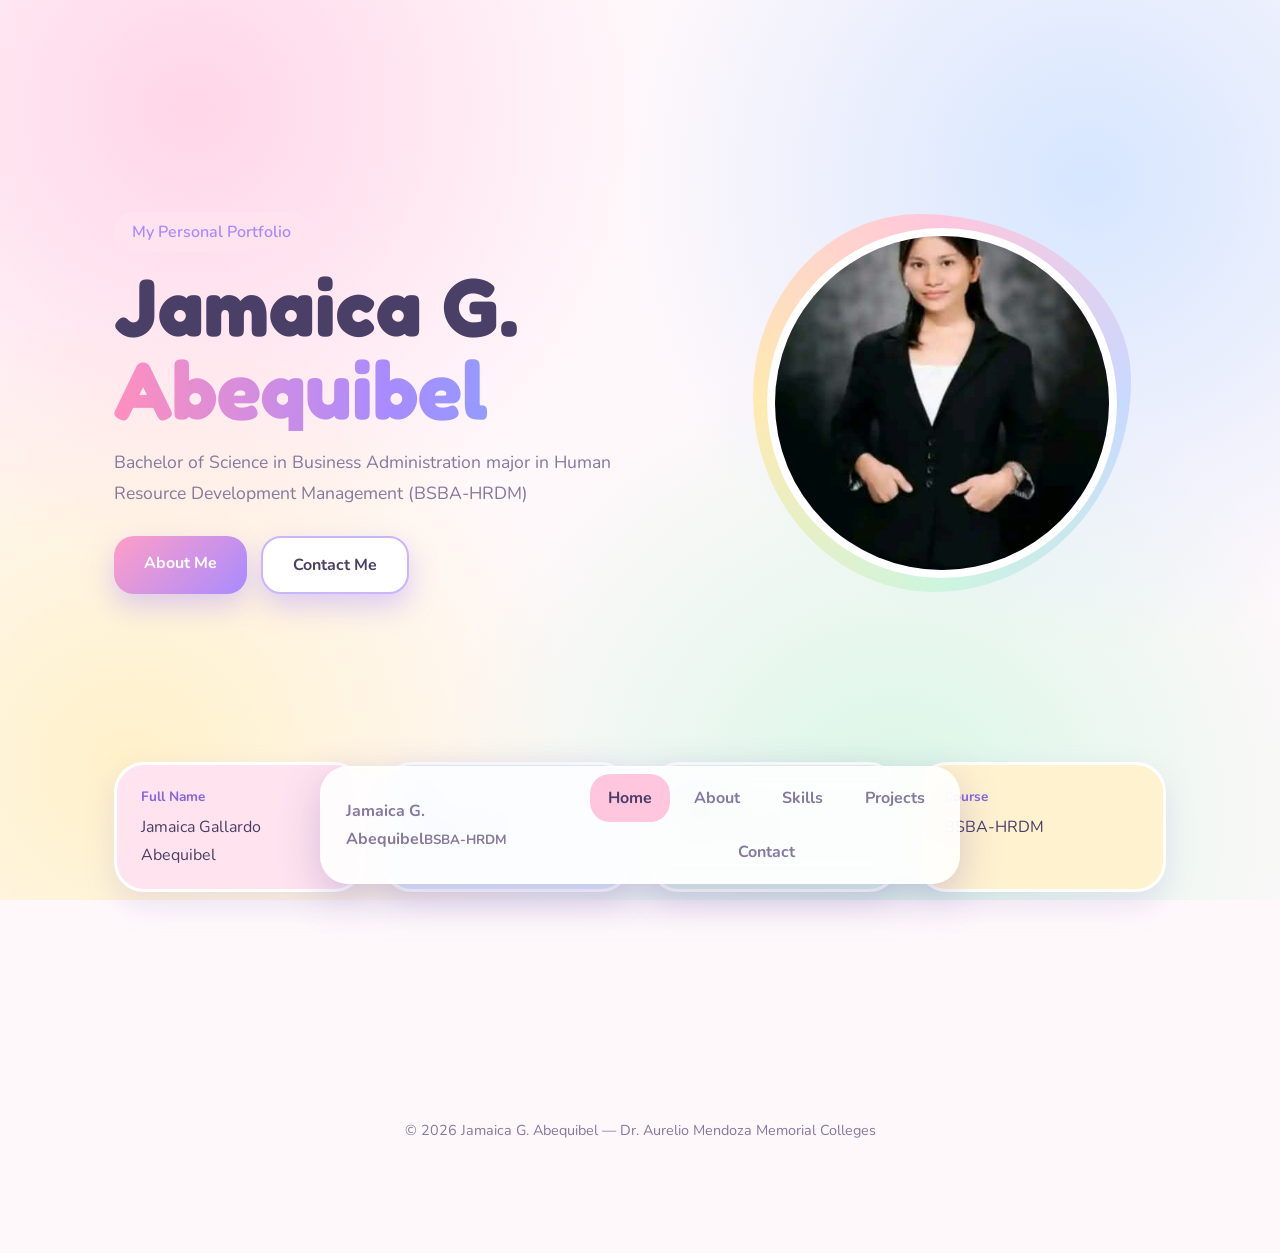
<file: index.html>
<!DOCTYPE html>
<html lang="en">
<head>
<meta charset="UTF-8">
<meta name="viewport" content="width=device-width, initial-scale=1.0">
<title>Home | Jamaica G. Abequibel</title>
<link rel="preconnect" href="https://fonts.googleapis.com">
<link rel="preconnect" href="https://fonts.gstatic.com" crossorigin>
<link href="https://fonts.googleapis.com/css2?family=Fredoka:wght@400;500;600;700&family=Nunito:wght@400;600;700;800&display=swap" rel="stylesheet">
<link rel="stylesheet" href="style.css">
</head>
<body>
<header class="top">
<a class="brand" href="index.html">Jamaica G. Abequibel<small>BSBA-HRDM</small></a>
<nav><ul><li><a href="index.html" class="on">Home</a></li><li><a href="about.html">About</a></li><li><a href="skills.html">Skills</a></li><li><a href="projects.html">Projects</a></li><li><a href="contact.html">Contact</a></li></ul></nav>
</header>
<main>
<section class="hero intro">
<div>
<span class="tag">My Personal Portfolio</span>
<h1>Jamaica G.<span>Abequibel</span></h1>
<p class="course">Bachelor of Science in Business Administration major in Human Resource Development Management (BSBA-HRDM)</p>
<div class="btns"><a class="btn" href="about.html">About Me</a><a class="btn alt" href="contact.html">Contact Me</a></div>
</div>
<div class="avatar "><div class="ph"><span>JA</span><img src="./images/43c9ed88-39f5-4f88-b96b-5dd53f4822dc.jfif" alt="Profile picture of Jamaica G. Abequibel" onerror="this.remove()"></div></div>
</section>
<section class="facts">
<div class="fact"><b>Full Name</b>Jamaica Gallardo Abequibel</div>
<div class="fact"><b>Age</b>18 years old</div>
<div class="fact"><b>Birthday</b>May 13, 2008</div>
<div class="fact"><b>Course</b>BSBA-HRDM</div>
</section>
</main>
<footer>&copy; 2026 Jamaica G. Abequibel &mdash; Dr. Aurelio Mendoza Memorial Colleges</footer>
</body>
</html>
</file>
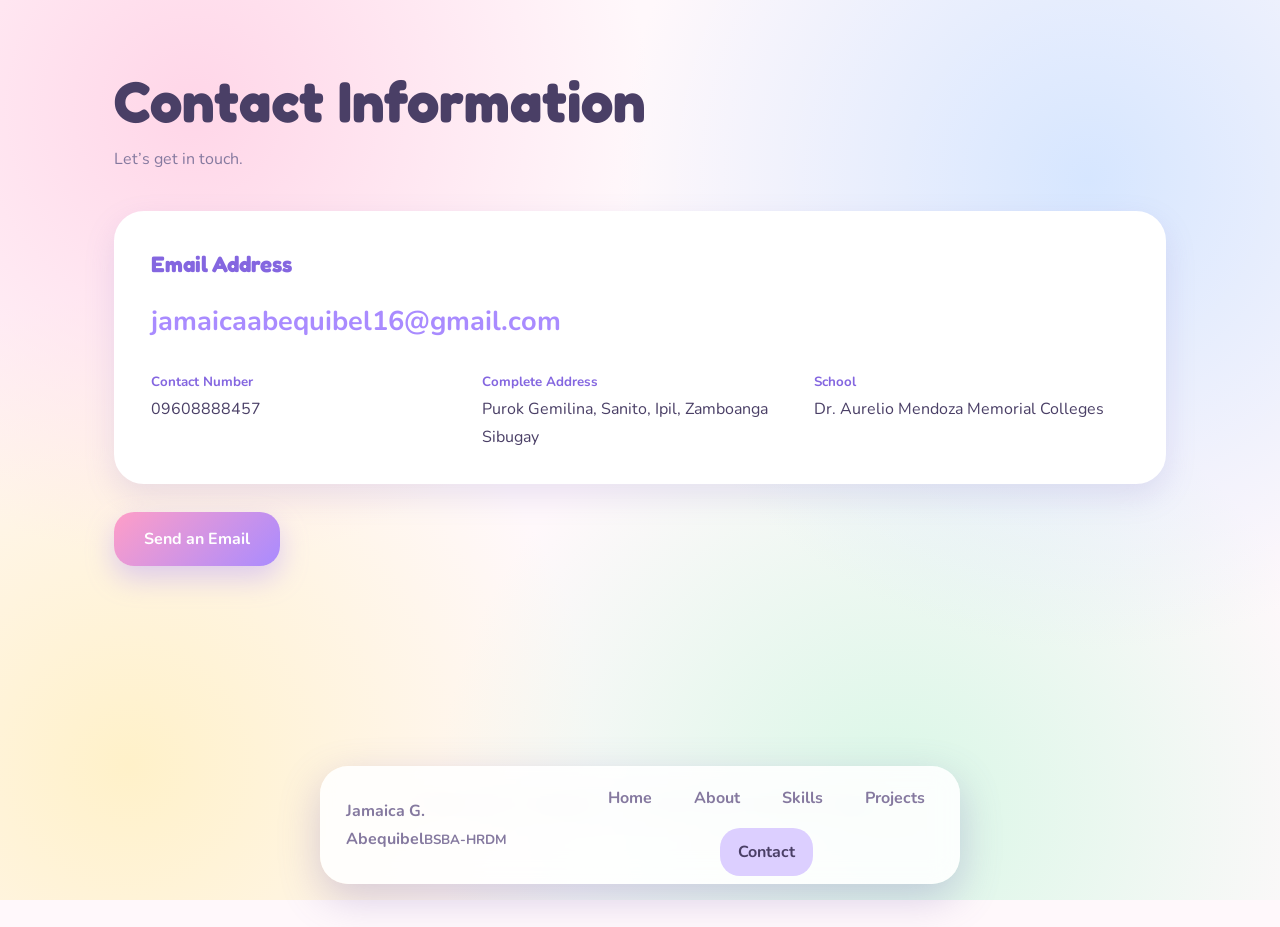
<file: contact.html>
<!DOCTYPE html>
<html lang="en">
<head>
<meta charset="UTF-8">
<meta name="viewport" content="width=device-width, initial-scale=1.0">
<title>Contact | Jamaica G. Abequibel</title>
<link rel="preconnect" href="https://fonts.googleapis.com">
<link rel="preconnect" href="https://fonts.gstatic.com" crossorigin>
<link href="https://fonts.googleapis.com/css2?family=Fredoka:wght@400;500;600;700&family=Nunito:wght@400;600;700;800&display=swap" rel="stylesheet">
<link rel="stylesheet" href="style.css">
</head>
<body>
<header class="top">
<a class="brand" href="index.html">Jamaica G. Abequibel<small>BSBA-HRDM</small></a>
<nav><ul><li><a href="index.html">Home</a></li><li><a href="about.html">About</a></li><li><a href="skills.html">Skills</a></li><li><a href="projects.html">Projects</a></li><li><a href="contact.html" class="on">Contact</a></li></ul></nav>
</header>
<main>
<section class="intro"><h2 class="title">Contact Information</h2><p class="lead">Let&rsquo;s get in touch.</p>
<div class="block"><h3>Email Address</h3><a class="mail" href="mailto:jamaicaabequibel16@gmail.com">jamaicaabequibel16@gmail.com</a>
<div class="pairs"><div><small>Contact Number</small><p>09608888457</p></div><div><small>Complete Address</small><p>Purok Gemilina, Sanito, Ipil, Zamboanga Sibugay</p></div><div><small>School</small><p>Dr. Aurelio Mendoza Memorial Colleges</p></div></div></div>
<div class="btns"><a class="btn" href="mailto:jamaicaabequibel16@gmail.com">Send an Email</a></div></section>
</main>
<footer>&copy; 2026 Jamaica G. Abequibel &mdash; Dr. Aurelio Mendoza Memorial Colleges</footer>
</body>
</html>
</file>
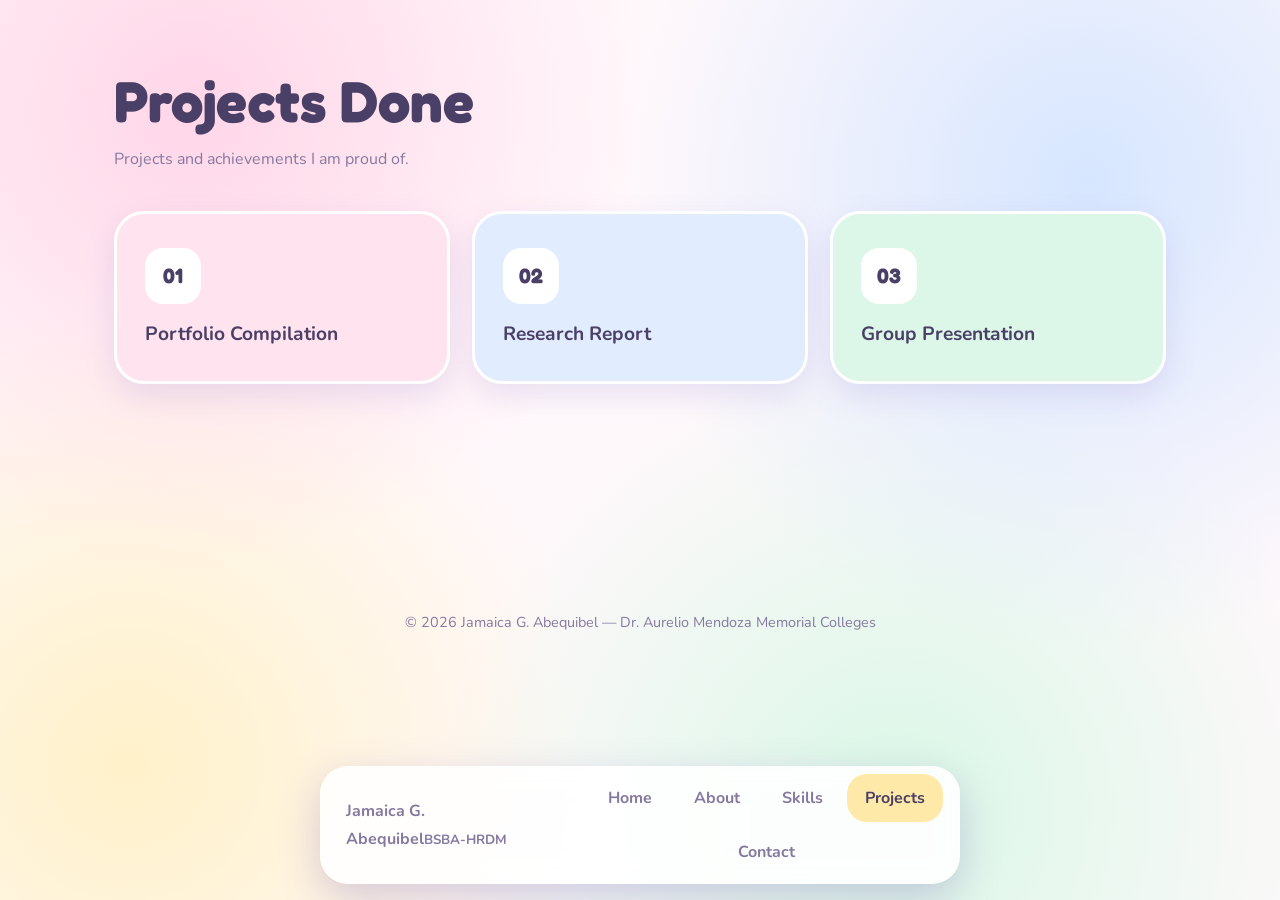
<file: projects.html>
<!DOCTYPE html>
<html lang="en">
<head>
<meta charset="UTF-8">
<meta name="viewport" content="width=device-width, initial-scale=1.0">
<title>Projects | Jamaica G. Abequibel</title>
<link rel="preconnect" href="https://fonts.googleapis.com">
<link rel="preconnect" href="https://fonts.gstatic.com" crossorigin>
<link href="https://fonts.googleapis.com/css2?family=Fredoka:wght@400;500;600;700&family=Nunito:wght@400;600;700;800&display=swap" rel="stylesheet">
<link rel="stylesheet" href="style.css">
</head>
<body>
<header class="top">
<a class="brand" href="index.html">Jamaica G. Abequibel<small>BSBA-HRDM</small></a>
<nav><ul><li><a href="index.html">Home</a></li><li><a href="about.html">About</a></li><li><a href="skills.html">Skills</a></li><li><a href="projects.html" class="on">Projects</a></li><li><a href="contact.html">Contact</a></li></ul></nav>
</header>
<main>
<section class="intro"><h2 class="title">Projects Done</h2><p class="lead">Projects and achievements I am proud of.</p><div class="cards"><div class="card"><div class="ico">01</div><h3>Portfolio Compilation</h3></div><div class="card"><div class="ico">02</div><h3>Research Report</h3></div><div class="card"><div class="ico">03</div><h3>Group Presentation</h3></div></div></section>
</main>
<footer>&copy; 2026 Jamaica G. Abequibel &mdash; Dr. Aurelio Mendoza Memorial Colleges</footer>
</body>
</html>
</file>
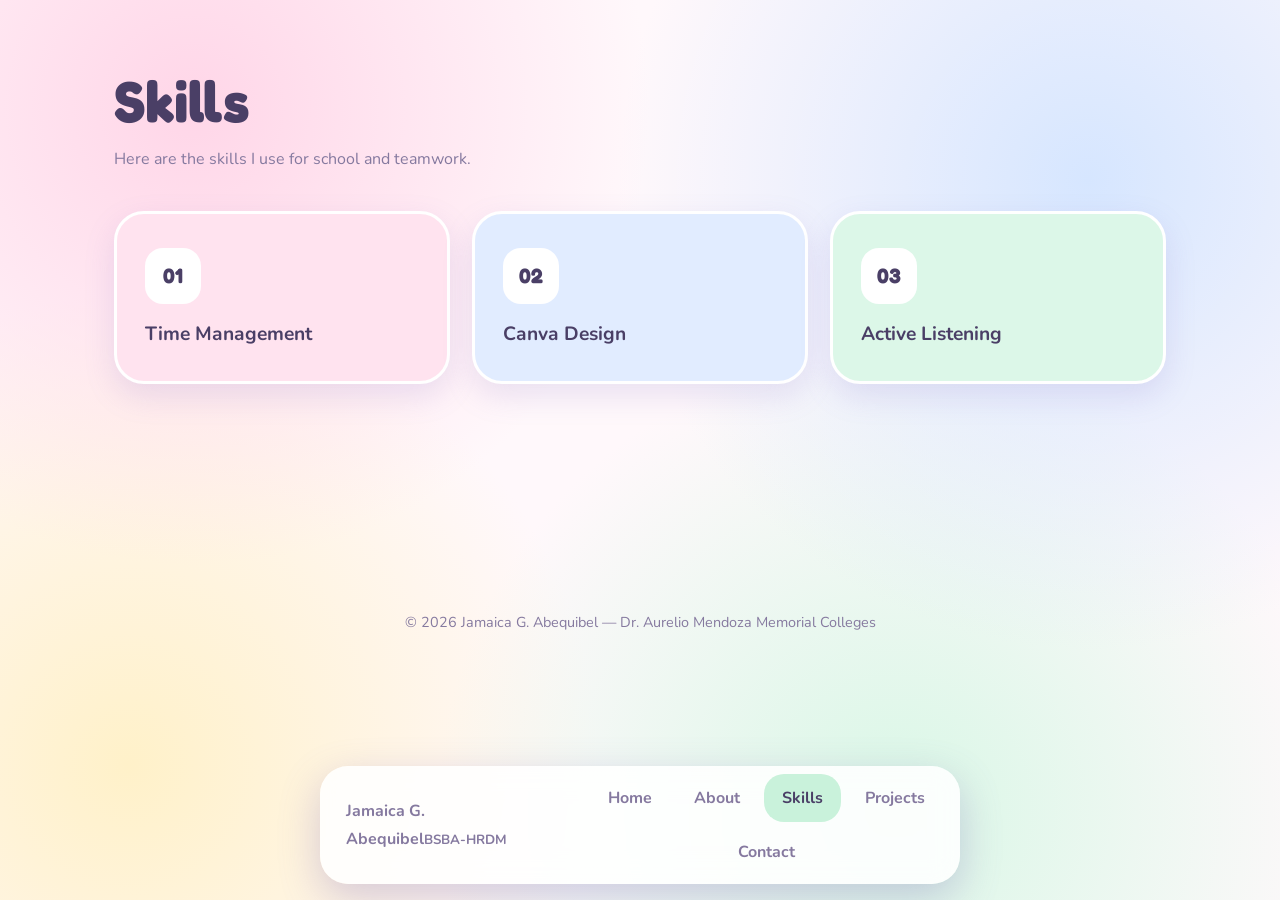
<file: skills.html>
<!DOCTYPE html>
<html lang="en">
<head>
<meta charset="UTF-8">
<meta name="viewport" content="width=device-width, initial-scale=1.0">
<title>Skills | Jamaica G. Abequibel</title>
<link rel="preconnect" href="https://fonts.googleapis.com">
<link rel="preconnect" href="https://fonts.gstatic.com" crossorigin>
<link href="https://fonts.googleapis.com/css2?family=Fredoka:wght@400;500;600;700&family=Nunito:wght@400;600;700;800&display=swap" rel="stylesheet">
<link rel="stylesheet" href="style.css">
</head>
<body>
<header class="top">
<a class="brand" href="index.html">Jamaica G. Abequibel<small>BSBA-HRDM</small></a>
<nav><ul><li><a href="index.html">Home</a></li><li><a href="about.html">About</a></li><li><a href="skills.html" class="on">Skills</a></li><li><a href="projects.html">Projects</a></li><li><a href="contact.html">Contact</a></li></ul></nav>
</header>
<main>
<section class="intro"><h2 class="title">Skills</h2><p class="lead">Here are the skills I use for school and teamwork.</p><div class="cards"><div class="card"><div class="ico">01</div><h3>Time Management</h3></div><div class="card"><div class="ico">02</div><h3>Canva Design</h3></div><div class="card"><div class="ico">03</div><h3>Active Listening</h3></div></div></section>
</main>
<footer>&copy; 2026 Jamaica G. Abequibel &mdash; Dr. Aurelio Mendoza Memorial Colleges</footer>
</body>
</html>
</file>
<file: style.css>
*{margin:0;padding:0;box-sizing:border-box}
html{scroll-behavior:smooth}
body{font-family:var(--fb);color:var(--tx);background:var(--bg);line-height:1.75;min-height:100vh}
a{color:inherit;text-decoration:none}
.top{z-index:30;display:flex;align-items:center;gap:18px}
.top ul{list-style:none;display:flex;gap:6px;flex-wrap:wrap}
.top a{display:block;transition:.25s}
main{max-width:1180px;margin:auto;padding:70px 5vw 30px}
.hero{display:grid;grid-template-columns:1.1fr .9fr;gap:56px;align-items:center;min-height:74vh}
.hero h1{font-family:var(--fh);line-height:1.02;font-size:clamp(2.8rem,6.4vw,5.6rem);margin:12px 0 16px}
.hero h1 span{display:block;color:var(--acc)}
.course{color:var(--mut);font-size:1.1rem;max-width:540px}
.tag{display:inline-block;padding:6px 18px;font-weight:600;color:var(--acc)}
.btns{display:flex;gap:14px;flex-wrap:wrap;margin-top:28px}
.btn{display:inline-block;padding:13px 30px;font-weight:700;background:var(--acc);color:var(--onacc);transition:.25s}
.btn:hover{transform:translateY(-4px)}
.btn.alt{background:transparent;color:var(--tx);border:2px solid var(--acc)}
.avatar{position:relative;width:min(350px,80vw);aspect-ratio:1;margin:auto;isolation:isolate}
.ph{position:relative;width:100%;height:100%;overflow:hidden;display:flex;align-items:center;justify-content:center}
.ph span{font-family:var(--fh);font-size:5.4rem;font-weight:800;color:var(--onph)}
.ph img{position:absolute;inset:0;width:100%;height:100%;object-fit:cover}
.avatar.sm{width:250px}
.avatar.sm .ph span{font-size:3.6rem}
.facts{display:grid;grid-template-columns:repeat(auto-fit,minmax(200px,1fr));gap:18px;margin-top:26px}
.fact{padding:20px 24px;background:var(--surf)}
.fact b{display:block;color:var(--acc);font-size:.85rem;margin-bottom:4px}
h2.title{font-family:var(--fh);font-size:clamp(2.2rem,4.6vw,3.6rem);line-height:1.1;margin-bottom:10px}
.lead{color:var(--mut);max-width:720px;margin:12px 0 38px}
.split{display:grid;grid-template-columns:auto 1fr;gap:50px;align-items:center;margin-bottom:46px}
.split .lead{margin:14px 0 0}
.block{background:var(--surf);padding:30px 34px;margin-bottom:22px}
.block h3{font-family:var(--fh);font-size:1.4rem;color:var(--acc);margin-bottom:8px}
.block p+p{margin-top:12px}
.pairs{display:grid;grid-template-columns:repeat(auto-fit,minmax(230px,1fr));gap:16px}
.pairs small{color:var(--acc);font-weight:700}
.cards{display:grid;grid-template-columns:repeat(auto-fit,minmax(250px,1fr));gap:22px}
.card{background:var(--surf);padding:34px 28px;transition:.3s}
.card:hover{transform:translateY(-8px)}
.ico{width:56px;height:56px;display:flex;align-items:center;justify-content:center;font-family:var(--fh);font-weight:800;font-size:1.3rem;background:var(--acc);color:var(--onacc);margin-bottom:18px}
.card h3{font-size:1.2rem;line-height:1.3}
.card p{color:var(--mut);margin-top:8px;font-size:.96rem}
.mail{display:inline-block;margin:6px 0 22px;font-size:clamp(1.05rem,2.4vw,1.7rem);font-weight:700;color:var(--acc);word-break:break-all}
footer{max-width:1180px;margin:60px auto 0;padding:26px 5vw;color:var(--mut);font-size:.9rem}
.intro{animation:rise .8s ease both}
@keyframes rise{from{opacity:0;transform:translateY(28px)}to{opacity:1;transform:none}}
@keyframes spin{to{transform:rotate(360deg)}}
a:focus-visible{outline:3px solid var(--acc);outline-offset:3px}
@media(prefers-reduced-motion:reduce){*{animation:none!important;transition:none!important}}
@media(max-width:860px){.hero,.split{grid-template-columns:1fr}.hero{min-height:auto}}

:root{--bg:#fff8fb;--surf:#fff;--acc:#a98bff;--onacc:#fff;--tx:#4a3f66;--mut:#85799f;--onph:#fff;--fh:'Fredoka',sans-serif;--fb:'Nunito',sans-serif}
body{background-image:radial-gradient(circle at 15% 12%,#ffd6e8,transparent 34%),radial-gradient(circle at 85% 20%,#d6e6ff,transparent 36%),radial-gradient(circle at 70% 90%,#d9f7e6,transparent 38%),radial-gradient(circle at 10% 85%,#fff1c9,transparent 34%);background-attachment:fixed}
.top{position:fixed;bottom:16px;left:50%;transform:translateX(-50%);padding:8px;background:rgba(255,255,255,.88);backdrop-filter:blur(14px);border-radius:28px;box-shadow:0 14px 40px rgba(120,100,180,.3);max-width:96vw}
.brand{display:none}
.top ul{justify-content:center}
.top a{padding:10px 18px;border-radius:20px;font-weight:700;color:var(--mut)}
.top a:hover{background:#f3edff}
.top a.on{color:var(--tx)}
.top li:nth-child(1) a.on{background:#ffc6dd}
.top li:nth-child(2) a.on{background:#c8dcff}
.top li:nth-child(3) a.on{background:#c9f2db}
.top li:nth-child(4) a.on{background:#ffe9a8}
.top li:nth-child(5) a.on{background:#dccfff}
main{padding-bottom:140px}
footer{padding-bottom:110px;text-align:center}
.hero h1{font-weight:700;color:var(--tx)}
.hero h1 span{background:linear-gradient(90deg,#ff8fbd,#a98bff,#6fb7ff);-webkit-background-clip:text;background-clip:text;color:transparent}
.tag{background:#ffe3ef;border-radius:99px}
.btn{border-radius:20px;background:linear-gradient(135deg,#ff9ec7,#a98bff);box-shadow:0 12px 28px rgba(169,139,255,.4)}
.btn.alt{border-color:#c8b6ff;background:#fff}
.avatar::before{content:"";position:absolute;inset:-14px;border-radius:44% 56% 52% 48%/48% 44% 56% 52%;background:conic-gradient(from 0deg,#ffc6dd,#c8d9ff,#cdf5df,#ffeab0,#ffc6dd);z-index:-1;animation:spin 14s linear infinite}
.ph{border-radius:50%;border:8px solid #fff;background:linear-gradient(145deg,#ffd0e4,#c9b8ff)}
.fact,.block,.card{border-radius:30px;border:3px solid #fff;box-shadow:0 12px 30px rgba(140,120,200,.18)}
.fact:nth-child(4n+1),.card:nth-child(4n+1){background:#ffe3ef}
.fact:nth-child(4n+2),.card:nth-child(4n+2){background:#e1ecff}
.fact:nth-child(4n+3),.card:nth-child(4n+3){background:#dcf7e8}
.fact:nth-child(4n+4),.card:nth-child(4n+4){background:#fff2cf}
.fact b,.block h3,.pairs small{color:#8466e0}
.ico{border-radius:18px;background:#fff;color:var(--tx)}
@media(max-width:600px){.top a{padding:8px 11px;font-size:.82rem}}
</file>
